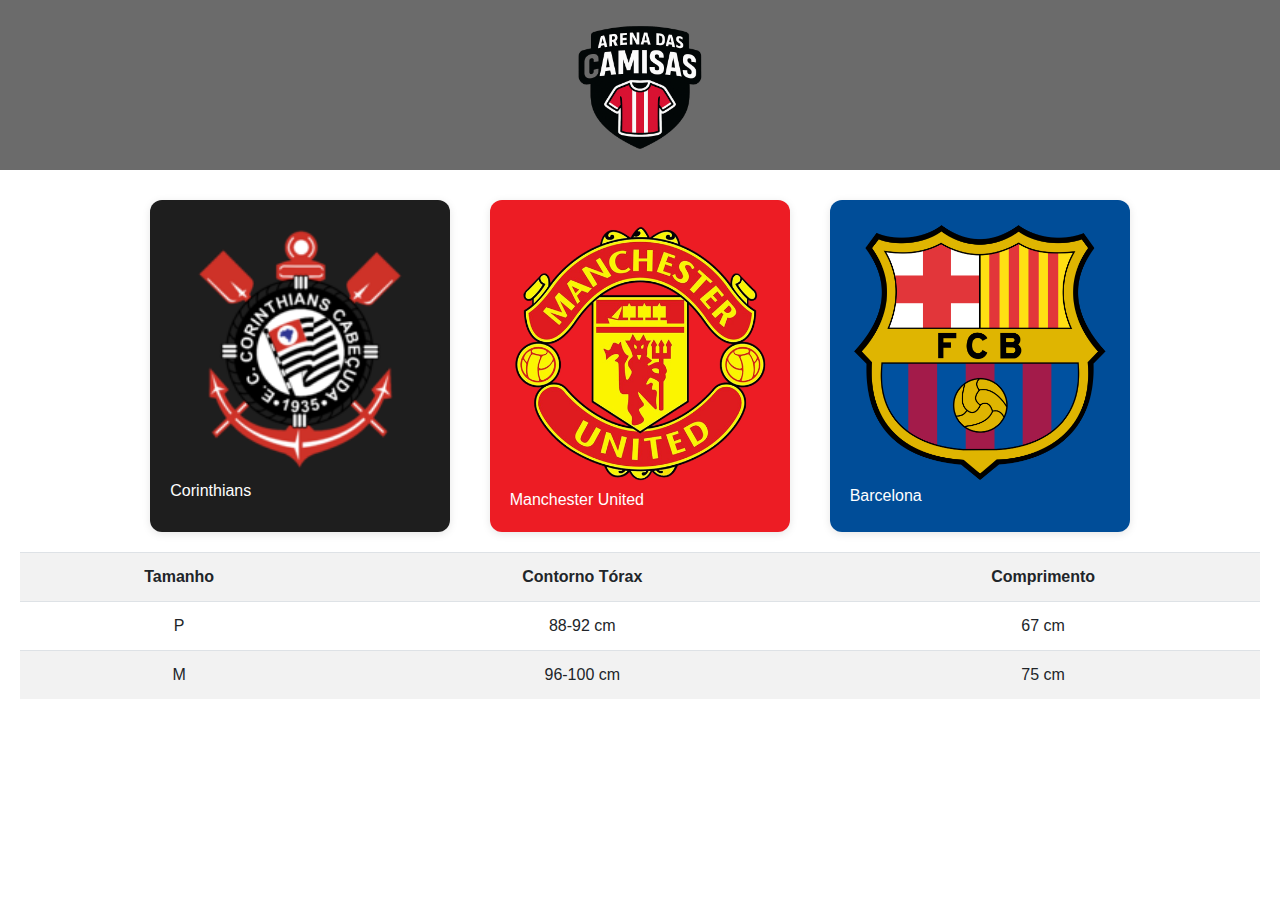
<file: index.html>
<!DOCTYPE html>
<html lang="en">
<head>
    <meta charset="UTF-8">
    <meta name="viewport" content="width=device-width, initial-scale=1.0">
    <title>Document</title>
    <link rel="stylesheet" href="style.css">
    <link rel="stylesheet" href="https://stackpath.bootstrapcdn.com/bootstrap/4.1.3/css/bootstrap.min.css">
</head>
<body>
    <header>
        <img src="src/img/92e51a8c-9ef4-43dc-bffa-1255beedb62c.png" alt="Logotipo da Empresa">
    </header>

    </header>
    <main>
        <div class="itensC">
            <div class="itemC" style="background-color: #1e1e1e";>
                <img src="src/img/esporte-clube-corinthians-de-laguna-sc-logo.png" alt="Logo Corinthians" />
                <a href="src/pages/Corinthians.html">Corinthians</a>
            </div>
            <div class="itemC" style="background-color: #ed1c24;">
                <img src="/src/img/Manchester_United_FC_logo.png" alt="Logo Manchester United" />
                <a href="src/pages/Manchester.html">Manchester United</a>
                
            </div>
            <div class="itemC" style="background-color: #004d98 ;">
                <img src="/src/img/FCBarcelona.svg.png" alt="Logo Barcelona" />
                <a href="src/pages/Barcelona.html">Barcelona</a>
                
            </div>
        </div>
    </main>

    <footer>
        <table class="table table-striped">
          <tr>
            <th>Tamanho</th>
            <th>Contorno Tórax</th>
            <th>Comprimento</th>
          </tr>
          <tr>
            <td>P</td>
            <td>88-92 cm</td>
            <td>67 cm</td>
          </tr>
          <tr>
            <td>M</td>
            <td>96-100 cm</td>
            <td>75 cm</td>
          </tr>
        </table> 
    </footer>
</body>
</html>
</file>
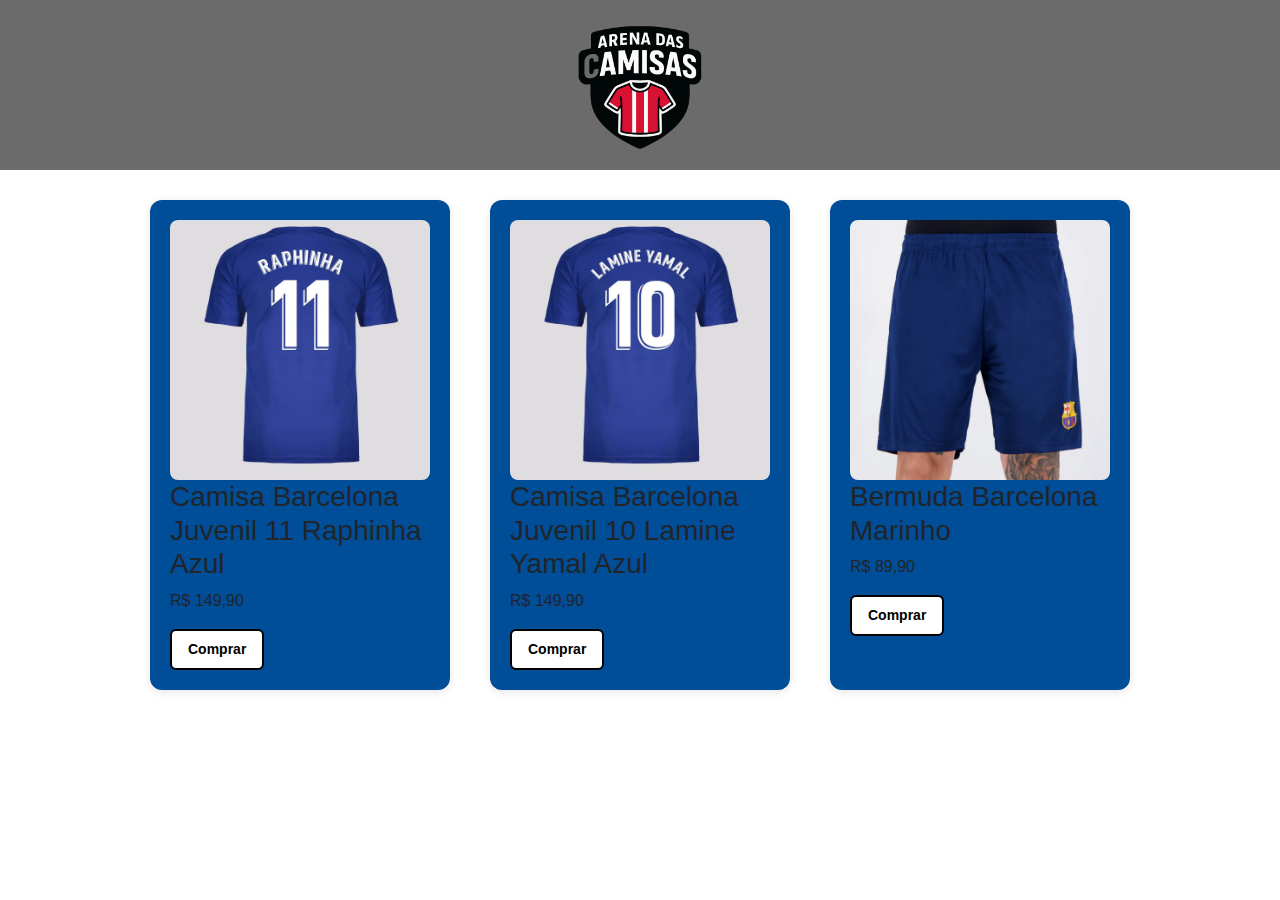
<file: src/pages/Barcelona.html>
<!DOCTYPE html>
<html lang="en">
<head>
    <meta charset="UTF-8">
    <meta name="viewport" content="width=device-width, initial-scale=1.0">
    <link rel="stylesheet" href="pages.css">
    <link rel="stylesheet" href="https://stackpath.bootstrapcdn.com/bootstrap/4.1.3/css/bootstrap.min.css">
    <link rel="shortcut icon" href="/src/img/FCBarcelona.svg.png">
    <title>Itens Barcelona</title>
</head>
    <header>
        <img src="/src/img/92e51a8c-9ef4-43dc-bffa-1255beedb62c.png" alt="Logotipo da Empresa">
    </header>
<body>
    <div class="itensC">
        <div class="itemB">
            <img src="/src/img/CamisaRaphinha.webp" alt="Camisa Raphinha" />
            <h3>Camisa Barcelona Juvenil 11 Raphinha Azul</h3>
            <p>R$ 149,90</p>
            <button class="botaoComprar">Comprar</button>
         </div>
        <div class="itemB">
            <img src="/src/img/CamisaYamal.webp" alt="Camisa Yamal" />
            <h3>Camisa Barcelona Juvenil 10 Lamine Yamal Azul</h3>
            <p>R$ 149,90</p>
            <button class="botaoComprar">Comprar</button>
         </div>
        <div class="itemB">
            <img src="/src/img/Bermuda Barcelona.webp" alt="Bermuda Barcelona" />
            <h3>Bermuda Barcelona Marinho</h3>
            <p>R$ 89,90</p>
            <button class="botaoComprar">Comprar</button>
            </div>
    </div>
</body>
</html>
</file>
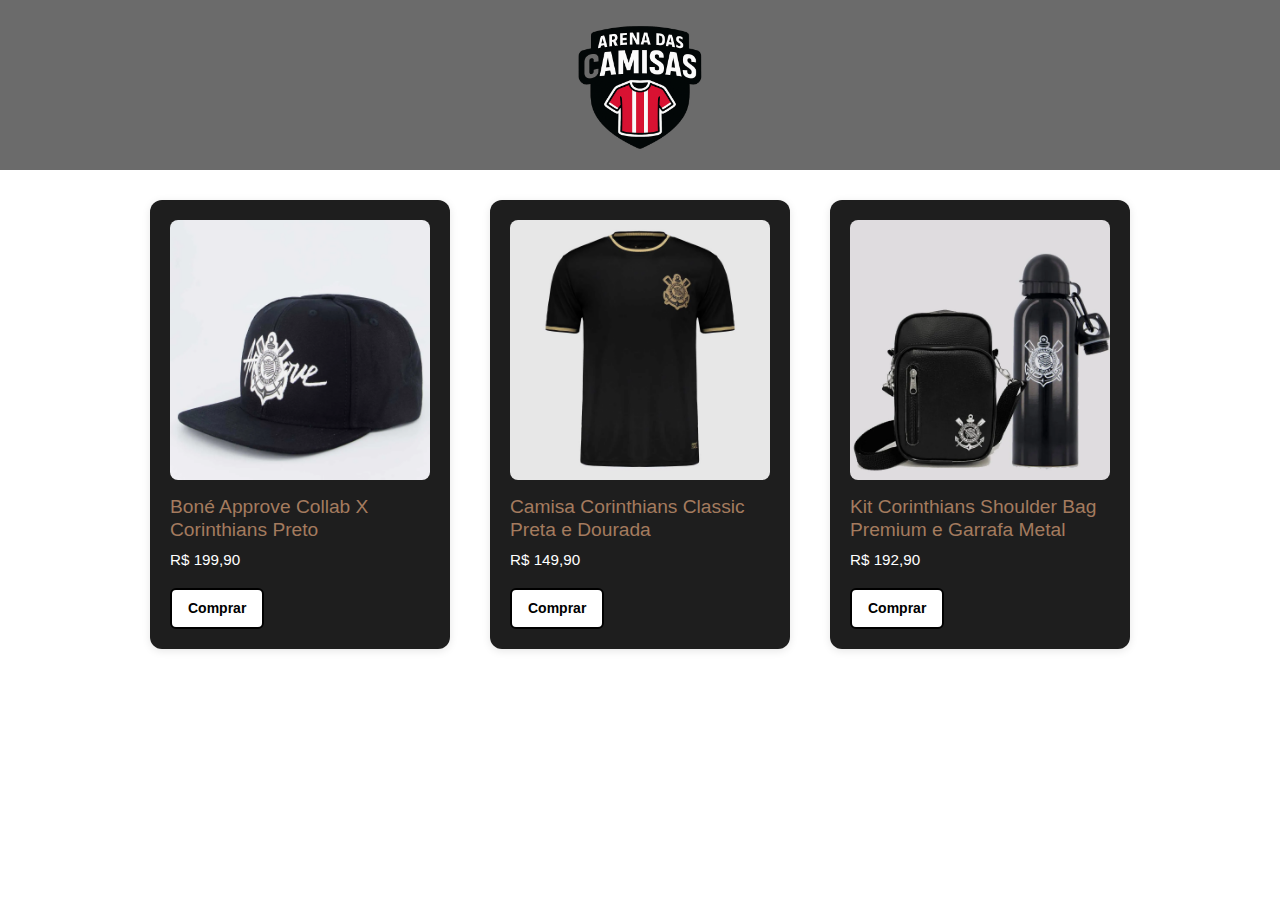
<file: src/pages/Corinthians.html>
<!DOCTYPE html>
<html lang="en">
<head>
    <meta charset="UTF-8">
    <meta name="viewport" content="width=device-width, initial-scale=1.0">
    <link rel="stylesheet" href="pages.css">
    <link rel="stylesheet" href="https://stackpath.bootstrapcdn.com/bootstrap/4.1.3/css/bootstrap.min.css">
    <link rel="shortcut icon" href="/src/img/Curica.png">
    <title>Itens Corinthians</title>
</head>
    <header>
        <img src="/src/img/92e51a8c-9ef4-43dc-bffa-1255beedb62c.png" alt="Logotipo da Empresa">
    </header>
<body>
    <div class="itensC">
        <div class="itemC">
            <img src="/src/img/bonéC.webp" alt="boné" />
            <h3>Boné Approve Collab X Corinthians Preto</h3>
            <p>R$ 199,90</p>
            <button class="botaoComprar">Comprar</button>
         </div>
        <div class="itemC">
            <img src="/src/img/CamisaC.webp" alt="Camisa" />
            <h3>Camisa Corinthians Classic Preta e Dourada</h3>
            <p>R$ 149,90</p>
            <button class="botaoComprar">Comprar</button>
         </div>
        <div class="itemC">
            <img src="/src/img/KitC.webp" alt="Kit" />
            <h3>Kit Corinthians Shoulder Bag Premium e Garrafa Metal</h3>
            <p>R$ 192,90</p>
            <button class="botaoComprar">Comprar</button>
            </div>
    </div>
</body>
</html>
</file>
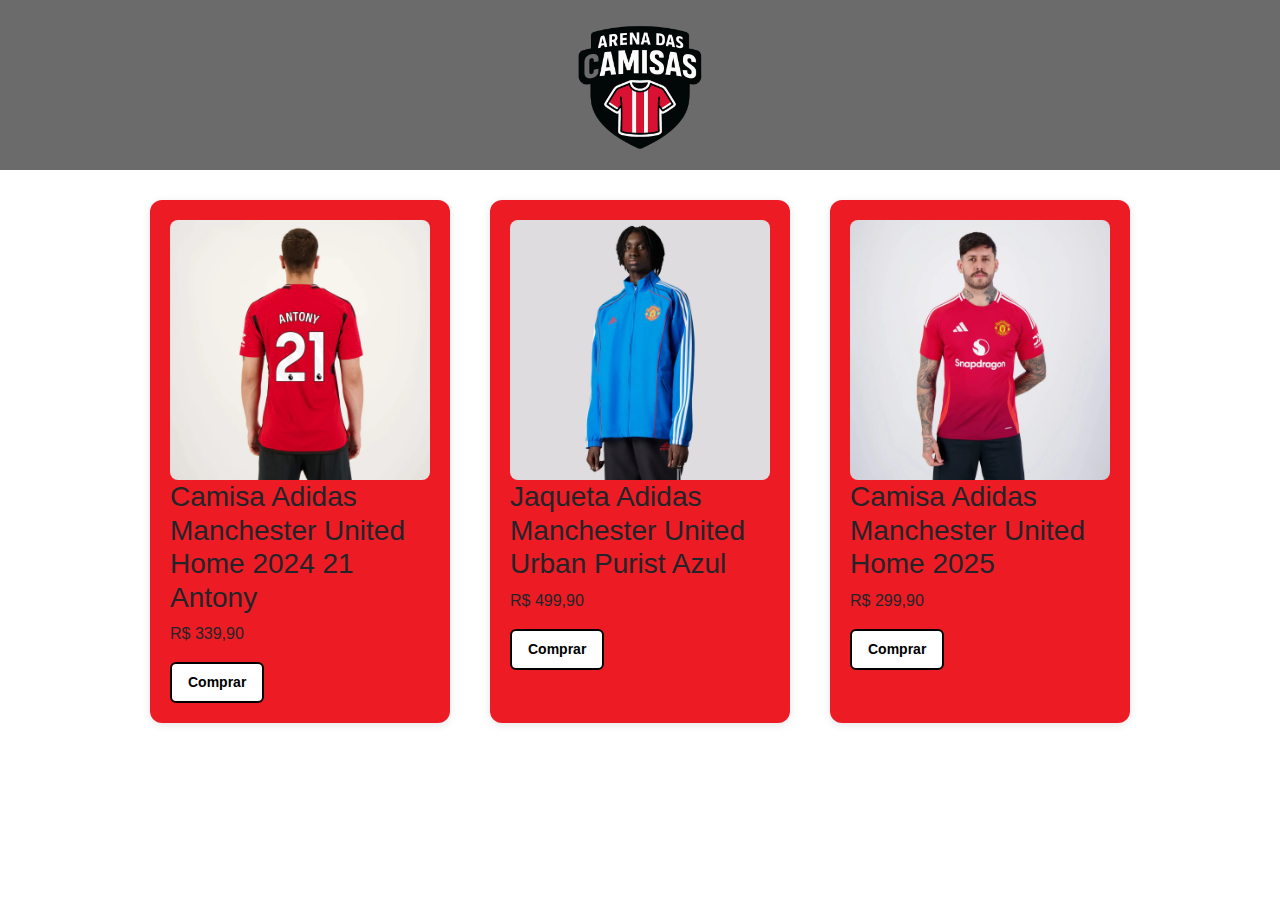
<file: src/pages/Manchester.html>
<!DOCTYPE html>
<html lang="en">
<head>
    <meta charset="UTF-8">
    <meta name="viewport" content="width=device-width, initial-scale=1.0">
    <link rel="stylesheet" href="pages.css">
    <link rel="stylesheet" href="https://stackpath.bootstrapcdn.com/bootstrap/4.1.3/css/bootstrap.min.css">
    <link rel="shortcut icon" href="/src/img/Manchester_United_FC_logo.png">
    <title>Itens Man United</title>
</head>
    <header>
        <img src="/src/img/92e51a8c-9ef4-43dc-bffa-1255beedb62c.png" alt="Logotipo da Empresa">
    </header>
<body>
    <div class="itensC">
        <div class="itemM">
            <img src="/src/img/CamisaAntony.webp" alt="CamisaAntony" />
            <h3>Camisa Adidas Manchester United Home 2024 21 Antony</h3>
            <p>R$ 339,90</p>
            <button class="botaoComprar">Comprar</button>
         </div>
        <div class="itemM">
            <img src="/src/img/jaquetaMan.webp" alt="jaquetaMan" />
            <h3>Jaqueta Adidas Manchester United Urban Purist Azul</h3>
            <p>R$ 499,90</p>
            <button class="botaoComprar">Comprar</button>
         </div>
        <div class="itemM">
            <img src="/src/img/CamisaMan.webp" alt="CamisaMan" />
            <h3>Camisa Adidas Manchester United Home 2025</h3>
            <p>R$ 299,90</p>
            <button class="botaoComprar">Comprar</button>
            </div>
    </div>
</body>
</html>
</file>
<file: style.css>
header {
    background-color:rgb(107, 107, 107);
  color: #FFF;
  padding: 10px 0; 
  text-align: center;

}

header img{
    max-height:150px;
}


main {
  grid-area:main;
}
footer {
    grid-area:footer;
    display:flex;
    padding: 20px;
    text-align: center;
}


.itensC {
    display: flex;
    flex-wrap: wrap;
    justify-content: center;
    gap: 40px;
    margin-top: 30px;
}
  
.itemC {

    padding: 20px;
    border-radius: 12px;
    box-shadow: 0 2px 8px rgba(0,0,0,0.1);
    max-width: 300px;
    transition: transform 0.2s ease;

}
  
.itemC:hover {
    transform: translateY(-5px);
}
  
.itemC img {
    width: 100%;
    border-radius: 8px;

}
  
.itemC a{
    color:white;
}
</file>
<file: src/pages/pages.css>
html,body{
    margin:0px;
}
  .itensC {
    display: flex;
    flex-wrap: wrap;
    justify-content: center;
    gap: 40px;
    margin-top: 30px;
  }
  
  .itemC {
    background-color: #1e1e1e;
    padding: 20px;
    border-radius: 12px;
    box-shadow: 0 2px 8px rgba(0,0,0,0.1);
    max-width: 300px;
    transition: transform 0.2s ease;

  }
  .itemB {
    background-color: #004d98;
    padding: 20px;
    border-radius: 12px;
    box-shadow: 0 2px 8px rgba(0,0,0,0.1);
    max-width: 300px;
    transition: transform 0.2s ease;

  }
  .itemM {
    background-color: #ED1C24;
    padding: 20px;
    border-radius: 12px;
    box-shadow: 0 2px 8px rgba(0,0,0,0.1);
    max-width: 300px;
    transition: transform 0.2s ease;

  }
  
  
  .itemC:hover {
    transform: translateY(-5px);
  }
  
  .itemC img {
    width: 100%;
    border-radius: 8px;

  }
.itemM img {
    width: 100%;
    border-radius: 8px;

  }
  .itemB img {
    width: 100%;
    border-radius: 8px;

  }
  .itemC h3 {
    margin-top: 15px;
    font-size: 1.2rem;
    color: #a47b5e;
  }
  
  .itemC p {
    font-size: 0.95rem;
    color: #ffff;
  }
.botaoComprar{
    background-color: #fff; 
    color: #000;
    border: 2px solid #000; 
    padding: 8px 16px;
    font-size: 14px;
    font-weight: bold;
    border-radius: 6px;
    cursor: pointer;
    transition: all 0.3s ease;
}
.botaoComprar:hover{
    background-color: #000; 
    color: #fff; 
    transform: scale(1.05); 
}

header {
   background-color:rgb(107, 107, 107);
  color: #FFF;
  padding: 10px 0; 
  text-align: center;
}

header img{
    max-height:150px;
}
</file>
